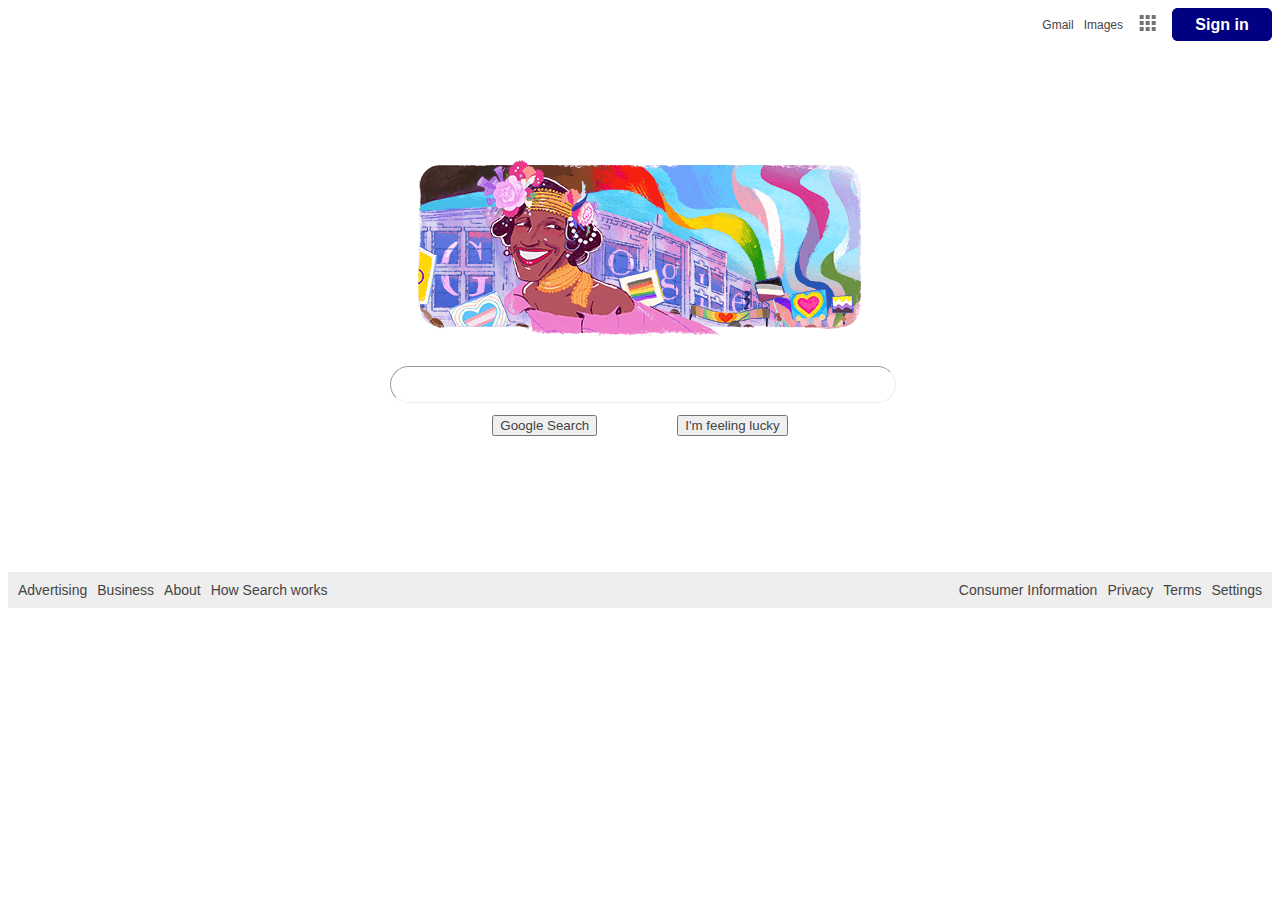
<file: google/index.html>
<!DOCTYPE html>
<html>
<head>
  <title>Google</title>
  <link rel="icon" href="pride-google-favicon.ico" />
  <link rel="stylesheet" href="style.css" />
</head>
<body>

  <div id="main">

    <div class="head">

      <div class="Gmail">
          <a href="https://accounts.google.com/ServiceLogin/signinchooser?service=mail&passive=true&rm=false&continue=https%3A%2F%2Fmail.google.com%2Fmail%2F%3Ftab%3Dwm%26ogbl&scc=1&ltmpl=default&ltmplcache=2&emr=1&osid=1&flowName=GlifWebSignIn&flowEntry=ServiceLogin">Gmail</a>
      </div>

     <div class="Images">
        <a href="https://www.google.fr/imghp?hl=en&tab=wi&ogbl">Images</a>
      </div>

      <div class="google-applications">
        <a href="https://www.google.fr/intl/en/about/products?tab=wh" title="Google Applications"><img src="google-applications.png" /></a>
      </div>

      <div class="connexion-button">
        <a href="https://accounts.google.com/ServiceLogin/signinchooser?hl=en&passive=true&continue=https%3A%2F%2Fwww.google.com%2F&flowName=GlifWebSignIn&flowEntry=ServiceLogin"><button type="button" class="connexion-button">Sign in</button></a>
      </div>

    </div>


    <div class="search">

      <div class="doodle">
        <a href="https://www.google.com/search?q=Marsha+P.+Johnson&oi=ddle&ct=158961028&hl=fr&kgmid=/m/06dtn0&sa=X&ved=0ahUKEwiSjPTC2anqAhVxxoUKHWcrDUkQPQgM&biw=1366&bih=655&dpr=1" title="Marsha P. Johnson à l'honneur"><img src="celebrating-marsha-p-johnson-6753651837108797-l.png"></a>
      </div>

      <div class="search-input">
        <p><input type="large" class="search-input"></p>
      </div>
    
      <p><div class="buttons">
        <div class="google-search-button">
         <a href="https://google.com/search"><button type="button" class="search-button">Google Search</button></a>
        </div>

        <div class="im-feeling-lucky-button">
          <a href="https://google.com/search"><button type="button">I'm feeling lucky</button></a>
       </div>
      </div></p>

    </div>


    <div class="footer">

      <div class="footer-left">
        <div class="Advertising">
          <a href="https://ads.google.com/intl/en_fr/home/?subid=ww-ww-et-g-awa-a-g_hpafoot1_1!o2&utm_source=google.com&utm_medium=referral&utm_campaign=google_hpafooter&fg=1">Advertising</a>
        </div>
        <div class="Business">
          <a href="https://www.google.com/services/?subid=ww-ww-et-g-awa-a-g_hpbfoot1_1!o2&utm_source=google.com&utm_medium=referral&utm_campaign=google_hpbfooter&fg=1">Business</a>
        </div>
        <div class="About">
          <a href="https://about.google/?utm_source=google-FR&utm_medium=referral&utm_campaign=hp-footer&fg=1">About</a>
        </div>
        <div class="HowSearchworks">
         <a href="https://www.google.com/search/howsearchworks/?fg=1">How Search works</a>
       </div>
      </div>

      <div class="footer-right">
       <div class="Consumer-Information">
         <a href="https://support.google.com/websearch/answer/7585859?p=fr_consumer_info&hl=en-FR&fg=1&visit_id=637291289385895247-152060474&rd=1">Consumer Information</a>
       </div>
        <div class="Privacy">
          <a href="https://policies.google.com/privacy?fg=1">Privacy</a>
        </div>
          <div class="Terms">
          <a href="https://policies.google.com/terms?fg=1">Terms</a>
        </div>
        <div class="Settings">
         <a href="https://www.google.com/preferences?hl=en">Settings</a>
       </div>
      </div>

    </div>
  </div>

</body>
</html>
</file>
<file: google/style.css>
*
  {
    font-family: Arial;
    color: #444;  
  }

a:hover
  {
    color: #444;
    text-decoration: underline;
  }

a
  {
    color:#444;
    text-decoration-color: transparent;
  }

#main
  {
    display: flex;
    flex-direction: column;
    justify-content: space-between;
    height: 600px;
  }

  .head
    {
      display: flex;
      justify-content: flex-end;
      align-items: center;
    }

    .Gmail
      {
        margin-right: 10px;
        font-size: 12px;
      }

    .Images
      {
        margin-right: 10px;
        font-size: 12px;
      }

    .google-applications
      {
        margin-right: 10px;
      }

    .connexion-button
      {
        width: 100px;
        height: 33px;
        background-color: navy;
        color: white;
        font-size: 16px;
        font-weight: bold;
        border-style: none;
        border-radius: 6px;
      }

  .search
    { 
      display: flex;
      flex-direction: column;
      margin: auto;
    }

    .search-input
      {
        width: 500px;
        height: 33px;
        border-color: #EEE;
        border-width: 1px;
        border-radius: 20px 20px 20px 20px;
        margin: auto;
      }



    .search-input:hover
      {
        box-shadow: 1px 1px 1px #aaa;
      } 

    .buttons
    {
      margin: auto;
      display: flex;
      flex-direction: row;
    }

      .google-search-button
      {
      margin-right: 40px;
      background-color: #EEE;
      color: #444;
      border-color: transparent;
      }

      .im-feeling-lucky-button
        {
          margin-left: 40px;
          background-color: #EEE;
          color: #444;
          border-color: transparent;
       }

  .footer
    {
      display: flex;
      justify-content: space-between;
      color: #444;
      background-color: #EEE;
      padding-top: 10px;
      padding-bottom: 10px;
      border-color: #444;
      border-width: 1px;
    }

    .footer-left
      {
        display:flex;
        flex-direction: row;
      }

      .Advertising
        {
          margin-left: 10px;
          margin-right: 10px;
          font-size: 14px;
        }

      .Business
        {
          margin-right: 10px;
          font-size: 14px;
        }

      .About
        {
          margin-right: 10px;
          font-size: 14px;
        }

      .HowSearchworks
        {
          font-size: 14px;
        }

    .footer-right
      {
        display: flex;
        flex-direction: row;
      }

      .Consumer-Information
        {
          margin-right: 10px;
          font-size: 14px;
        }

      .Privacy
        {
          margin-right: 10px;
          font-size: 14px;
        }

      .Terms
        {
          margin-right: 10px;
          font-size: 14px;
        }

      .Settings
        {
          margin-right: 10px;
          font-size: 14px;
        }
</file>
